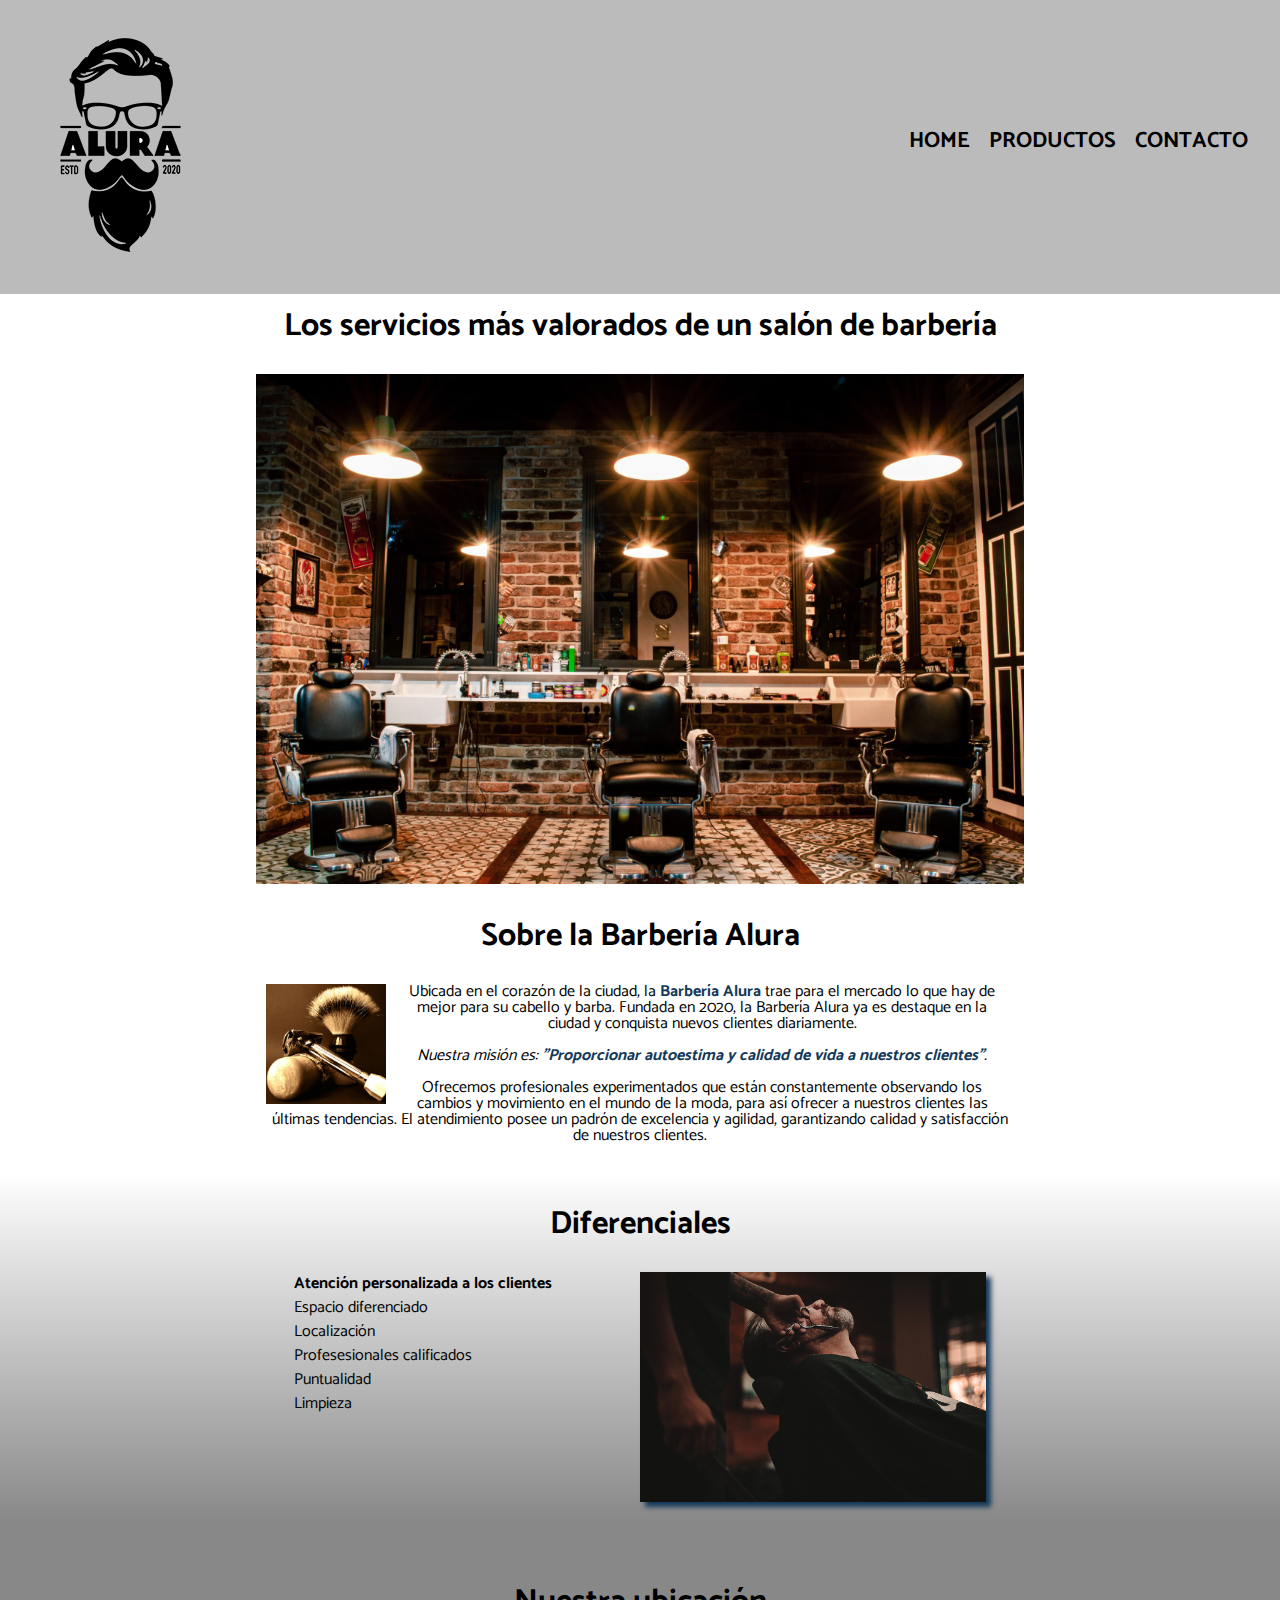
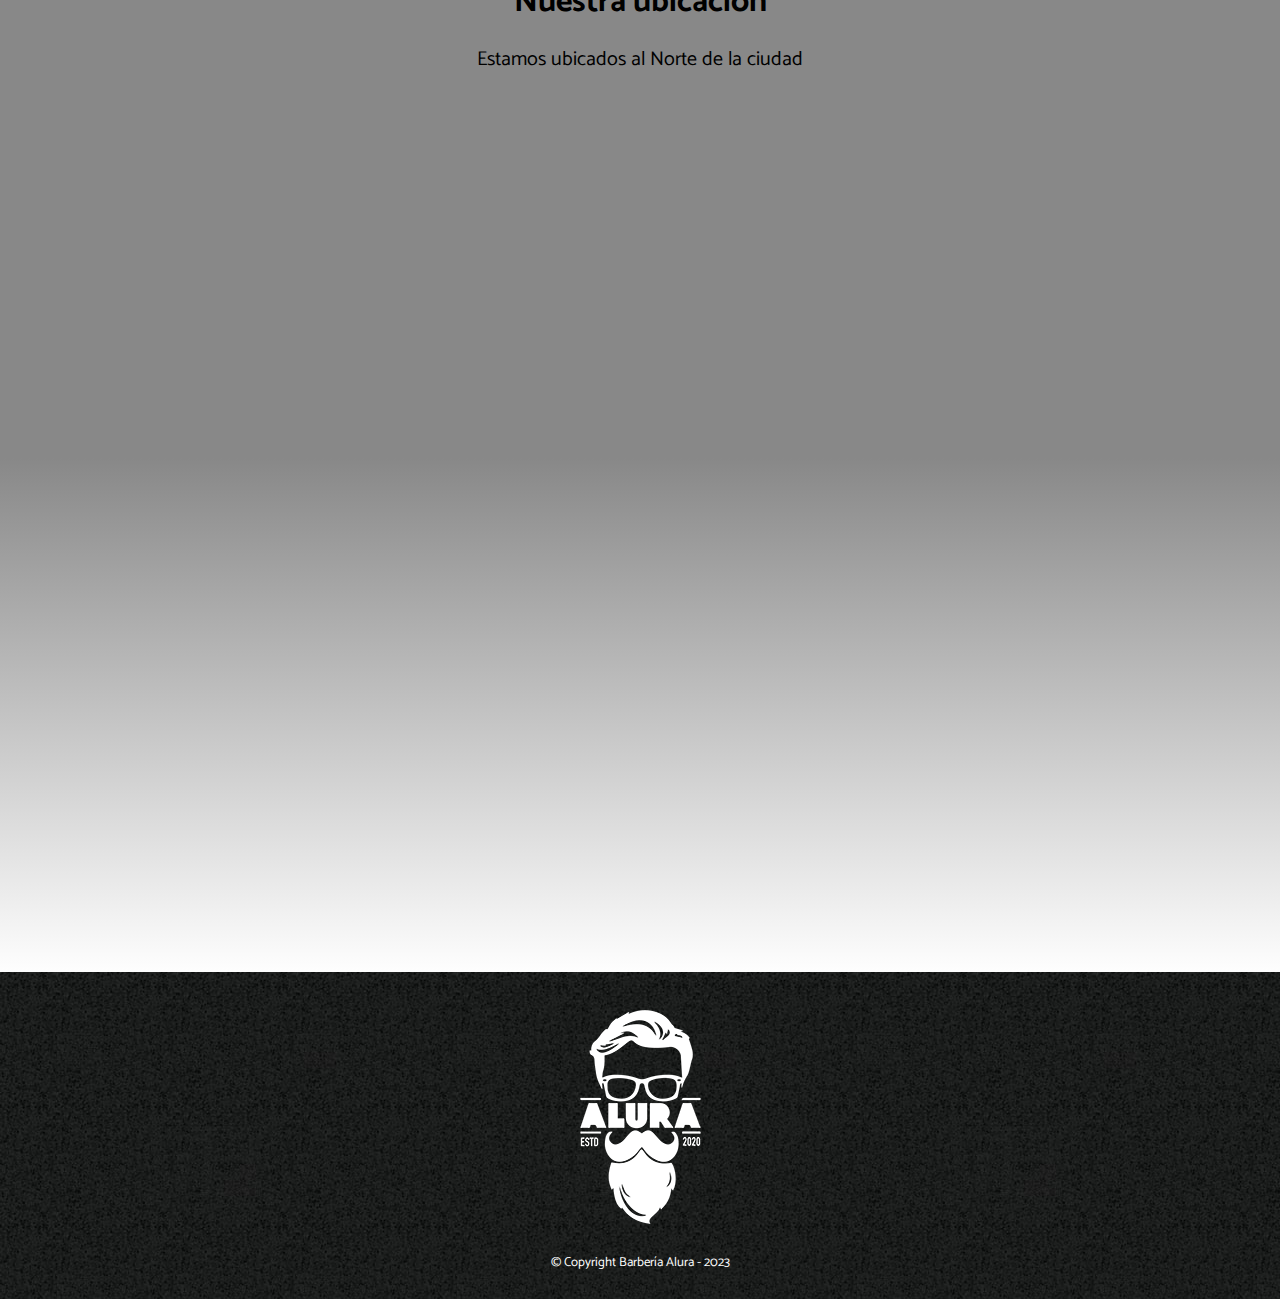
<file: index.html>
<!DOCTYPE html>

<html lang="es">
    
    <head>
        <meta charset="UTF-8"> 
        <meta name="viewport" content="width=device-width, initial-scale=1" />
        <title>Barbería Alura</title>
        <link rel="stylesheet" href="reset.css">
        <link rel="stylesheet" href="style.css"> 
    </head>

    <body>
        <header>
            <div class="caja">
                <h1><a href="index.html"><img src="Assest/imagenes/logo.png" alt="LogoAlura"></a></h1>
                <nav>
                    <ul>
                        <li><a href="index.html">Home</a></li>
                        <li><a href="productos.html">Productos</a></li>
                        <li><a href="contactos.html">Contacto</a></li>
                    </ul>
                </nav>
            </div>
        </header>
        <main>

            <h2 class="titulo-principal">Los servicios más valorados de un salón de barbería</h2>
            <img class="banner" src="Assest/imagenes/alon-barberia.jpeg">
        
            <section class="principal">

                <h2 class="titulo-principal">Sobre la Barbería Alura</h2>

                <img class="utensilios" src="Assest/utensilios.jpg" alt="Utencilios">

                <p>Ubicada en el corazón de la ciudad, la <strong>Barbería Alura</strong> trae para el mercado lo que hay de mejor para su cabello y barba. Fundada en 2020, la Barbería Alura ya es destaque en la ciudad y conquista nuevos clientes diariamente.</p>

                <p><em>Nuestra misión es: <strong>"Proporcionar autoestima y calidad de vida a nuestros clientes"</strong>.</em></p>

                <p>Ofrecemos profesionales experimentados que están constantemente observando los cambios y movimiento en el mundo de la moda, para así ofrecer a nuestros clientes las últimas tendencias. El atendimiento posee un padrón de excelencia y agilidad, garantizando calidad y satisfacción de nuestros clientes.</p> 

            </section>
            
            <section class="diferenciales">

                <h3 class="titulo-principal">Diferenciales</h3>                
                
                <div class="bloque-diferenciales">
                    <div class="contenido-diferenciales">
                        <ul class="lista-diferenciales">
                            <li class="items">Atención personalizada a los clientes</li>
                            <li class="items">Espacio diferenciado</li>
                            <li class="items">Localización</li>
                            <li class="items">Profesesionales calificados</li>
                            <li class="items">Puntualidad</li>
                            <li class="items">Limpieza</li>
                        </ul>
                    </div>
                    <div class="contenido-diferenciales">
                        <img src="Assest/diferenciales.jpg" class="imagen-diferenciales">
    
                    </div> 
                </div>                           

            </section>

            <section class="mapa">
                <h3 class="titulo-principal">Nuestra ubicación</h3>
                <p>Estamos ubicados al Norte de la ciudad</p>
                <div class="ubicacion">
                    <iframe src="https://www.google.com/maps/embed?pb=!1m18!1m12!1m3!1d489.5562328883282!2d-74.79492214837552!3d11.004835016184632!2m3!1f0!2f0!3f0!3m2!1i1024!2i768!4f13.1!3m3!1m2!1s0x8ef42d48c376db9f%3A0xb0f2b3c1e8b323ee!2sCapital%20Barber!5e0!3m2!1ses!2sco!4v1683942404146!5m2!1ses!2sco" width="800" height="300" style="border:0;" allowfullscreen="" loading="lazy" referrerpolicy="no-referrer-when-downgrade"></iframe>
                </div>
            </section>

            <!-- <article>
                <img src="Assest/marioposter.webp" alt="poster de mario">
                <img src="Assest/mario.png" alt="mario">
            </article> -->

            <div class="video">
                <iframe src="https://www.youtube.com/embed/wcVVXUV0YUY" frameborder="0" allow="accelerometer; autoplay; clipboard-write; encrypted-media; gyroscope; picture-in-picture" allowfullscreen></iframe>
            </div>
        </main>        
        <footer>
            <img src="Assest/imagenes/logo-blanco.png" alt="logo-blanco">
            <p class="copyright">&copy Copyright Barbería Alura - 2023</p>
        </footer>        
    </body>
</html>
</file>
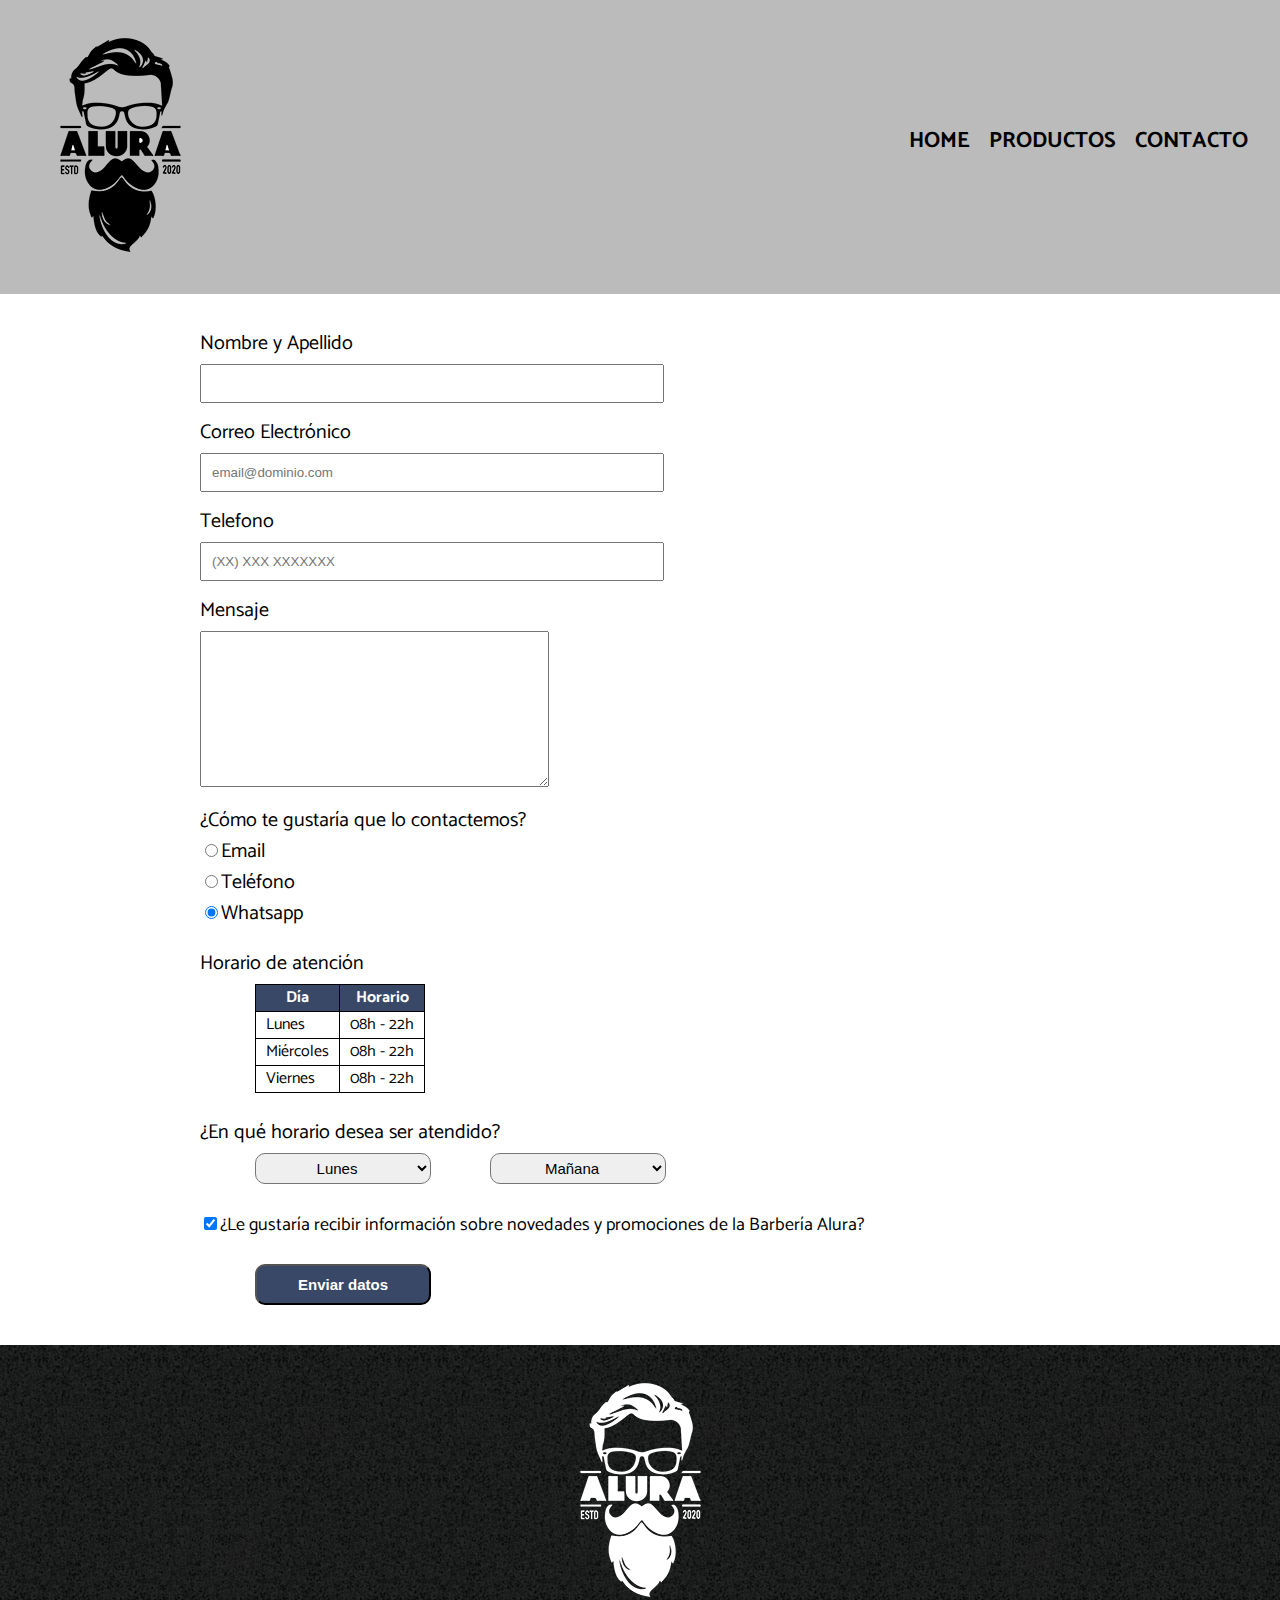
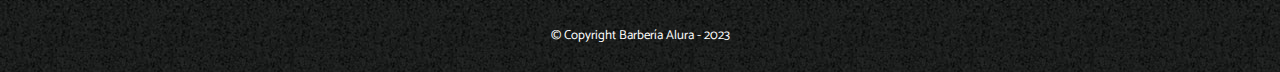
<file: contactos.html>
<!DOCTYPE html>

<html>
    <head>
        <meta charset="utf-8">
        <meta name="viewport" content="width=device-width, initial-scale=1" />
        <title>Productos - Barberías Alura</title>
        <link rel="stylesheet" href="reset.css">
        <link rel="stylesheet" href="style.css">
    </head>
    <body>
        <header>
            <div class="caja">
                <h1><a href="index.html"><img src="Assest/imagenes/logo.png" alt="LogoAlura"></a></h1>
            <nav>
                <ul>
                    <li><a href="index.html">Home</a></li>
                    <li><a href="productos.html">Productos</a></li>
                    <li><a href="contactos.html">Contacto</a></li>
                </ul>
            </nav>
            </div>
        </header>
        <main class="formularioMain">
            <div class="formulario-div">
                <form class="formulario">

                    <label for="nombreApellido">Nombre y Apellido</label>
                    <input type="text" id="nombreApellido" class="input-padron" required>
                    
                    <label for="correo">Correo Electrónico</label>
                    <input type="email" id="correo" class="input-padron" required placeholder="email@dominio.com">
                    
                    <label for="telefono">Telefono</label>
                    <input type="tel" id="telefono" class="input-padron" required placeholder="(XX) XXX XXXXXXX">
                    
                    <label for="mensaje">Mensaje</label >
                    <textarea name="mensaje" id="mensaje" cols="41" rows="10"></textarea class="input-padron">
    
                    <fieldset class="radiofieldset">
                        <legend class="parrafo">¿Cómo te gustaría que lo contactemos?</legend>
                        <label for="radio-email"><input type="radio" name="contacto" id="radio-email" value="email">Email</label>
                        
                        <label for="radio-telefono"><input type="radio" name="contacto" id="radio-telefono" value="telefono">Teléfono</label>
                        
                        <label for="radio-whatsapp"><input type="radio" name="contacto" id="radio-whatsapp" value="whatsapp" checked>Whatsapp</label>                    
                    </fieldset>
    
                    <p class="parrafo">Horario de atención</p>
                    <table class="tablaHorario">
                        <thead>
                            <tr><th>Día</th><th>Horario</th></tr>
                        </thead>
                        <tbody>
                            <tr><td>Lunes</td><td>08h - 22h</td></tr>
                            <tr><td>Miércoles</td><td>08h - 22h</td></tr>
                            <tr><td>Viernes</td><td>08h - 22h</td></tr> 
                        </tbody>                    
                    </table>
                        
                    <fieldset class="select">
                        <legend class="parrafo">¿En qué horario desea ser atendido?</legend>
                        <select class="horario">                        
                            <option>Lunes</option>
                            <option>Miércoles</option>
                            <option>Viernes</option>
                        </select>
                        <select class="horario">                        
                            <option>Mañana</option>
                            <option>Tarde</option>
                            <option>Noche</option>
                        </select>                    
                    </fieldset>
    
                    <label class="checkbox"><input type="checkbox" checked>¿Le gustaría recibir información sobre novedades y promociones de la Barbería Alura?</label>
    
                    <input type="submit" value="Enviar datos" class="enviar">                
                </form> 
            </div>
        </main>
        <footer>
            <img src="Assest/imagenes/logo-blanco.png" alt="logo-blanco">
            <p class="copyright">&copy Copyright Barbería Alura - 2023</p>
        </footer>
    </body>
</html>
</file>
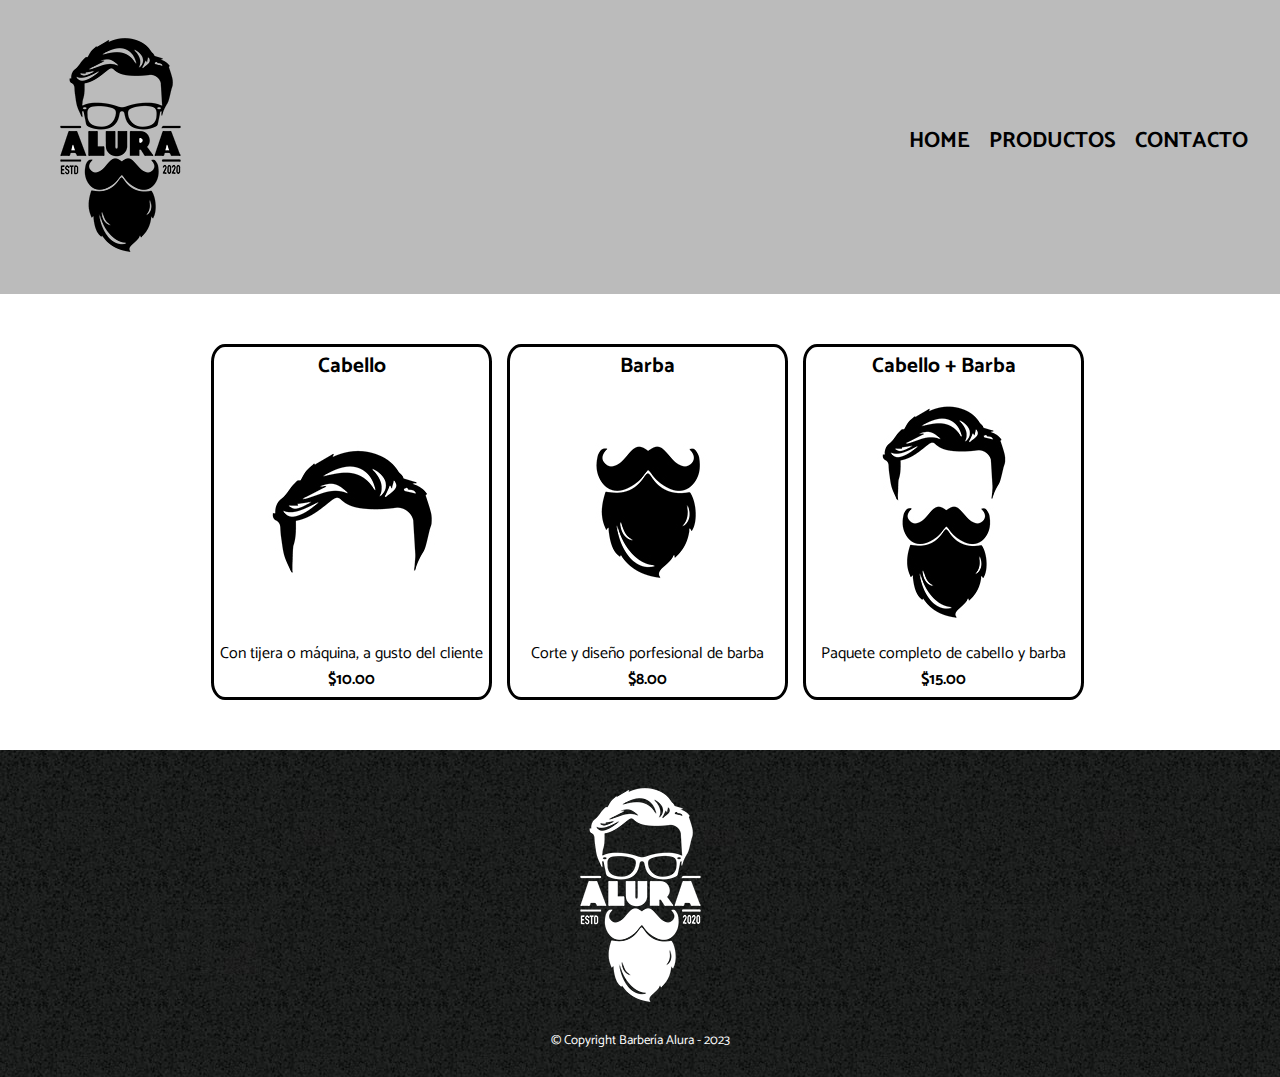
<file: productos.html>
<!DOCTYPE html>

<html>
    <head>
        <meta charset="utf-8">
        <meta name="viewport" content="width=device-width, initial-scale=1" />
        <title>Productos - Barberías Alura</title>
        <link rel="stylesheet" href="reset.css">
        <link rel="stylesheet" href="style.css">
    </head>
    <body>
        <header>
            <div class="caja">
                <h1><a href="index.html"><img src="Assest/imagenes/logo.png" alt="LogoAlura"></a></h1>
                <nav>
                    <ul>
                        <li><a href="index.html">Home</a></li>
                        <li><a href="productos.html">Productos</a></li>
                        <li><a href="contactos.html">Contacto</a></li>
                    </ul>
                </nav>
            </div>
        </header>
        <main class="productosMain">
            <div class="tarjetas">
                <h2 class="nombreProducto">Cabello</h2>
                <img src="Assest/imagenes/cabello.jpg" alt="cabello">
                <p class="descripcionProductos">Con tijera o máquina, a gusto del cliente</p>
                <p class="precioProducto">$10.00</p>
            </div>
            <div class="tarjetas">
                <h2 class="nombreProducto">Barba</h2>
                <img src="Assest/imagenes/barba.jpg" alt="barba">
                <p class="descripcionProductos">Corte y diseño porfesional de barba</p>
                <p class="precioProducto">$8.00</p>
            </div>
            <div class="tarjetas">
                <h2 class="nombreProducto">Cabello + Barba</h2>
                <img src="Assest/imagenes/cabello+barba.jpg" alt="cabelloBarba">
                <p class="descripcionProductos">Paquete completo de cabello y barba</p>
                <p class="precioProducto">$15.00</p>
            </div>
        </main>
        <footer>
            <img src="Assest/imagenes/logo-blanco.png" alt="logo-blanco">
            <p class="copyright">&copy Copyright Barbería Alura - 2023</p>
        </footer>
    </body>
</html>
</file>
<file: style.css>
@import url('https://fonts.googleapis.com/css2?family=Catamaran:wght@400&display=swap');

header{
    background-color: #bbbbbb;
    padding: 20px 0;
}

body {
    font-family: 'Catamaran', sans-serif;
}

.caja {
    width: 95%;
    position: relative;
    margin: 0 auto;
}

nav {
    position: absolute;
    top: 110px;
    right: 0px;
}

nav li {
    display: inline;
    margin: 0 0 0 15px;
}

nav a {
    text-transform: uppercase;
    color: black;
    font-weight: bold;
    font-size: 22px;
    text-decoration: none;
}
nav a:hover {
    color: #F2F2F2;
    text-decoration: underline;
}

.productosMain{
    display: flex;
    justify-content: center;
    margin-top: 50px;
    margin-bottom: 50px;
}

.tarjetas{
    display: flex;
    margin: 0 0 0 15px;
    width: 275px;
    height: 350px;
    border: 3px solid black;
    border-radius: 5%;
    flex-direction: column;
    align-items: center;
    justify-content: space-evenly;
}

.tarjetas:hover {
    border-color: #93BBBF;
}

.tarjetas:active {
    border-color: #143959;
}
.nombreProducto{
    color: black;
    font-weight: bold;
    font-size: 21px;
}

.tarjetas:hover h2 {
    font-size: 24px;
}

.descripcionProductos {
    text-align: center;
}

.precioProducto {
    color: black;
    font-weight: bold;
    font-size: 16px;
}

footer {
    text-align: center;
    background: url(Assest/imagenes/bg.jpg);
    padding: 20px 0 20px 0;

}

.copyright {
    color: #ffffff;
    font-size: 13px;
    margin: 10px;
}

.formularioMain {
    width: 940px;
    margin: 0 auto;
}

form {
    margin: 40px 30px;
}

.formulario label, form .parrafo{
    display: block;
    font-size: 20px;
    margin: 0 0 10px;
}

.input-padron {
    display: block;
    margin: 0 0 20px;
    padding: 10px 10px;
    width: 50%;
}

.formulario .radiofieldset {
    margin: 20px 0;
}

.formulario .radiofieldset label{
    cursor: pointer;
    width: 20%;
}

.formulario .checkbox{
    margin: 30px 0;
    font-size: 18px;
}

thead {
    background: #394867;
    color: #ffffff;
    font-weight: bold;
} td, th {
    border: 1px solid #000000;
    padding: 5px 10px;
}

.formulario .tablaHorario{
    margin: 0 55px;
}

.formulario .select{
    margin: 30px 0;
    font-size: 18px;
}

.formulario .horario:hover{
    background: #F1F6F9;
    border-color: #93BBBF;
}

.formulario .horario {
    width: 20%;
    padding: 5px 0;
    font-size: 15px;
    text-align: center;
    border-radius: 10px;
    margin: 0 0 0 55px;
}

.formulario .enviar {
    width: 20%;
    padding: 10px 0;
    margin: 0 55px;
    font-size: 15px;
    font-weight: bold;
    color: white;
    background: #394867;
    border-radius: 10px;
    transition: 1s all;
    cursor: pointer;
}

.formulario .enviar:hover {
    background: #212A3E;
    transform: scale(1.1) rotate(1deg);
}

.formulario input:hover {
    border-color: #93BBBF;
}

.formulario textarea:hover {
    border-color: #93BBBF;
}

/* CSS HOME */

.banner {
    width: 60%;
    margin: 0 20%;
}

.titulo-principal {
    text-align: center;
    font-weight: bold;
    font-size: 2em;
    margin: 0.5em 0 1em;
    clear: left;
}

.principal {
    width: 60%;    
    padding: 1em 0;
    margin: auto;                                                       
} .principal p {
    margin: 1em;
    text-align: center;
} strong {
    font-weight: bold;
    color: #143959;
} em {
    font-style: italic;
} 

.diferenciales {
    background: #fefefe;
    padding: 1em 0;
    width: 100%;
    margin: auto;
    display: flex; 
    flex-direction: column; 
    align-items: center;
    background: linear-gradient(#fefefe, #888888); 
}

.bloque-diferenciales {
    display: flex;
    width: 60%;
    justify-content: center;
}

.contenido-diferenciales {
    width: 45%;
}

.lista-diferenciales{
    width: 100%;
    display: inline-block;
    vertical-align: top;
} .items {
    line-height: 1.5;
} .items:nth-child(1){
    font-weight: bold;
}

.imagen-diferenciales{
    width: 100%;  
    box-shadow: #143959 5px 5px 5px;  
    transition: 400ms ease-in-out;
}

.imagen-diferenciales:hover{
    scale: 1.1;
    opacity: 80%;
}

.utensilios {
    width: 120px;
    float: left;
    margin: 0 10px;
}

.mapa {
    padding: 3em 0;
    background: #888888;
    
} .mapa p {
    font-size: 1.25em;
    text-align: center;
    padding: 0 0 2em 0;
}

.mapa .ubicacion {
    width: 100%;
    display: flex;
    justify-content: center;
}

.video {
    width: 100%;
    margin: 0 auto;
    padding: 5em 0;
    text-align: center;
    background: linear-gradient(#888888, #fefefe)
}

.video iframe {
    width: 600px;
    height: 350px;
}

@media screen and (max-width: 520px) {
    
    h1 img {
        width: 30%;
        margin-left: 50px;
    }
    .caja {
        width: 100%;
    }

    nav {
        position: absolute;
        top: 22px;
        right: 50px;
    }

    nav ul {
        display: flex;
        flex-direction: column;
        align-items: flex-start;
    }

    nav li {
        padding: 0.5em 0;
    }

    .banner {
        width: 90%;
        margin: 0 5%;
    }

    .principal {
        width: 100%;
    }
    
    .principal p{
        text-align: justify;
    }

    .bloque-diferenciales {
        width: 100%;
    }

    .productosMain {
        display: flex;
        justify-content: center;
        margin-top: 50px;
        margin-bottom: 50px;
        flex-direction: column;
        align-items: center;
    }

    .video iframe {
        width: 100%;
    }

    .tarjetas {
        margin: 15px 0 15px;
    }

    .input-padron {
        width: 92%;
    }

    .formularioMain {
        width: 100%;
        margin: 0 auto;
    }

    .formulario .select {
        display: flex;
        flex-direction: column;
    }

    .formulario .horario {
        width: 50%;
        margin: 15px 0 0 55px;
    }

    .formulario .checkbox {
        overflow-wrap: break-word;
        inline-size: 305px;
    }

    .formulario .radiofieldset label {
        width: 50%;
    }

    .formulario .enviar {
        width: 50%;
    }
}


/* CSS poster de mario */
article {
    position: relative;
    width: 250;
    transition: all .3s ease;
}
article img:first-child {
    box-shadow: 0 60px 60px rgba(0, 30, 255, 0.5);
    border-radius: 4px;
    object-fit: cover;
    width: 60%;
    margin: 0 20%;
}
article img:last-child {
    position: absolute;
    width: 30%;
    bottom: 0;
    left: 0;
    right: 0;
    margin: 40%;
    transform: translateY(50%);
    transition: .3s ease;
    opacity: 0;
}
article:hover {
     transform: 
     perspective(250px)
     rotateX(10deg)
     translateY(-10%)
     translateY(0);
}
article::before {
    content: '';
    position: absolute;
    bottom: 0;
    height: 100%;
    width: 100%;
    background-image: linear-gradient(
        to bottom, 
        transparent 10%,
        rgba(0, 0, 0, 0.5) 50%,
        rgba(0, 0, 0,) 95%
     );
    opacity: 0;
    transition: .3s ease;
}
article:hover::before {
    opacity: 1;
}
article:hover img:last-child {
    opacity: 1;
    transform: translateY(70%);
}
</file>
